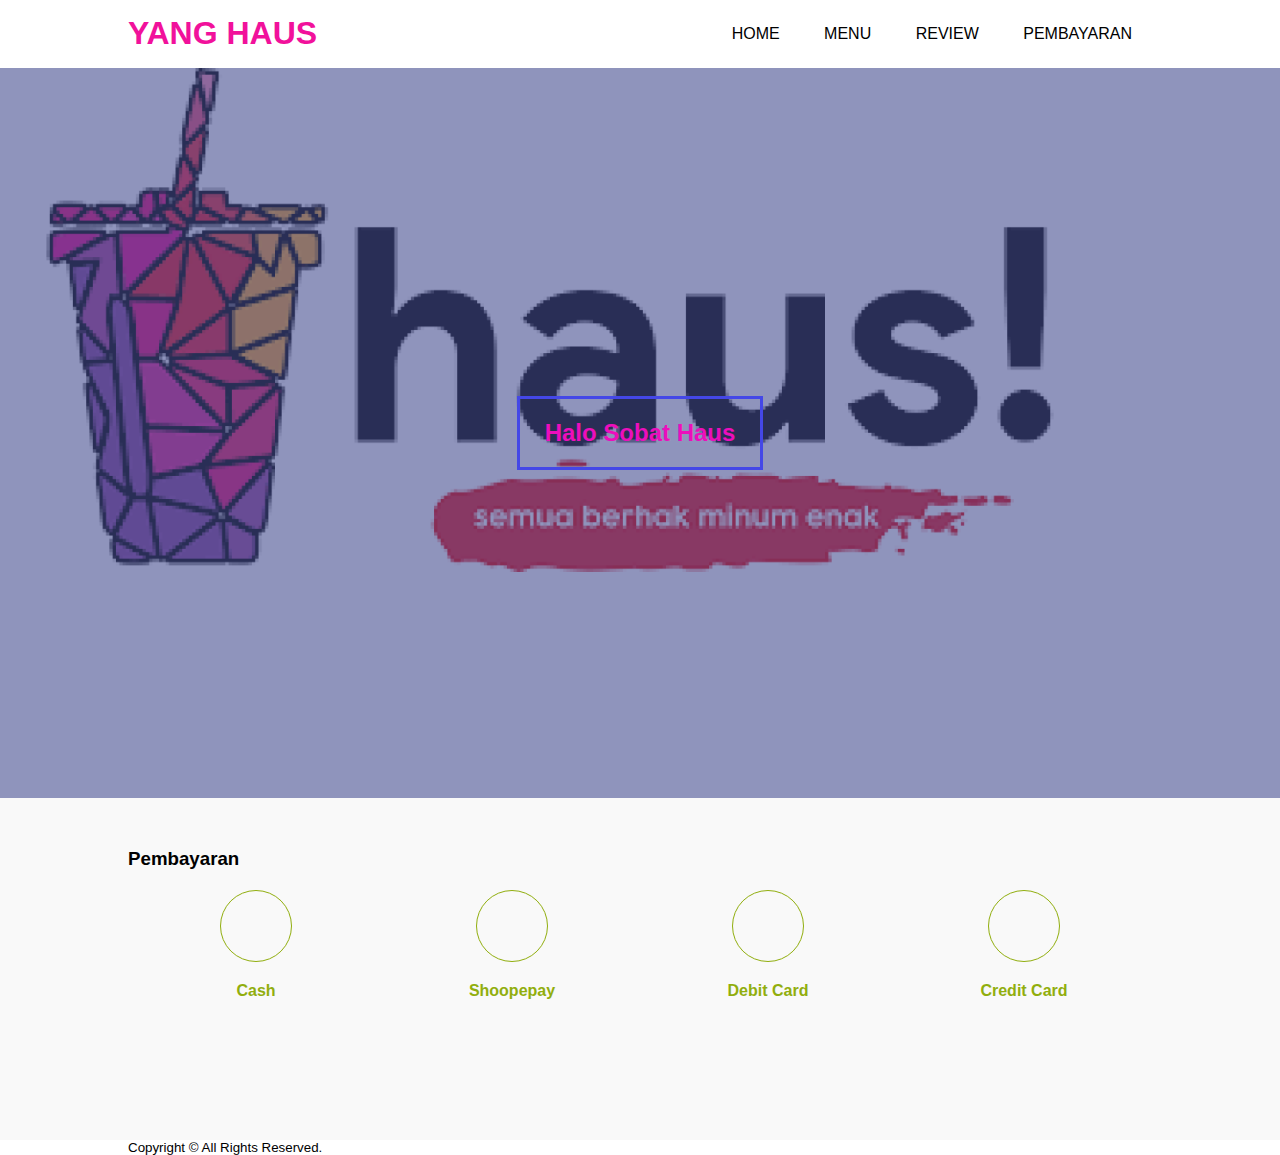
<file: index.html>
<!DOCTYPE >
<html>
    <head>
        <title> ABDUL HADI</title>
        <link rel="stylesheet" type="text/css" href="style.css">
    </head>
    <body>
        <header>
            <div class="container">
                <h1><a href="index.html">YANG HAUS</a></h1>
                <ul>
                    <li><a href="index.html">HOME</a></li>
                    <li><a href="menu.html">MENU</a></li>
                    <li><a href="Reviewer.html">REVIEW</a></li>
                    <li><a href="transaksi.html">PEMBAYARAN</a></li>
                </ul>
            </div>
        </header>
    
    <section class="banner">
        <h2>Halo Sobat Haus</h2>
    </section>
    <section class="service">
        <div class="container">
            <h3>Pembayaran</h3>
            <div class="box">
            <div class="col-4">
                    <div class="icon"><i class="fas fa-mobile"></i></div>
                    <h4>Cash</h4>
                </div>
                <div class="col-4">
                    <div class="icon"><i class="fas fa-globe"></i></div>
                    <h4>Shoopepay</h4>
                </div>
                <div class="col-4">
                    <div class="icon"><i class="fas fa-edit"></i></div>
                    <h4>Debit Card</h4>
                </div>
                <div class="col-4">
                    <div class="icon"><i class="fas fa-chart-bar"></i></div>
                    <h4>Credit Card</h4>
                </div>
            </div>
        </div>
    </section>

     <footer>
        <div class="container">
            <small>Copyright &copy; All Rights Reserved.</small>
        </div>
    </footer>

    </body>
</html>
</file>
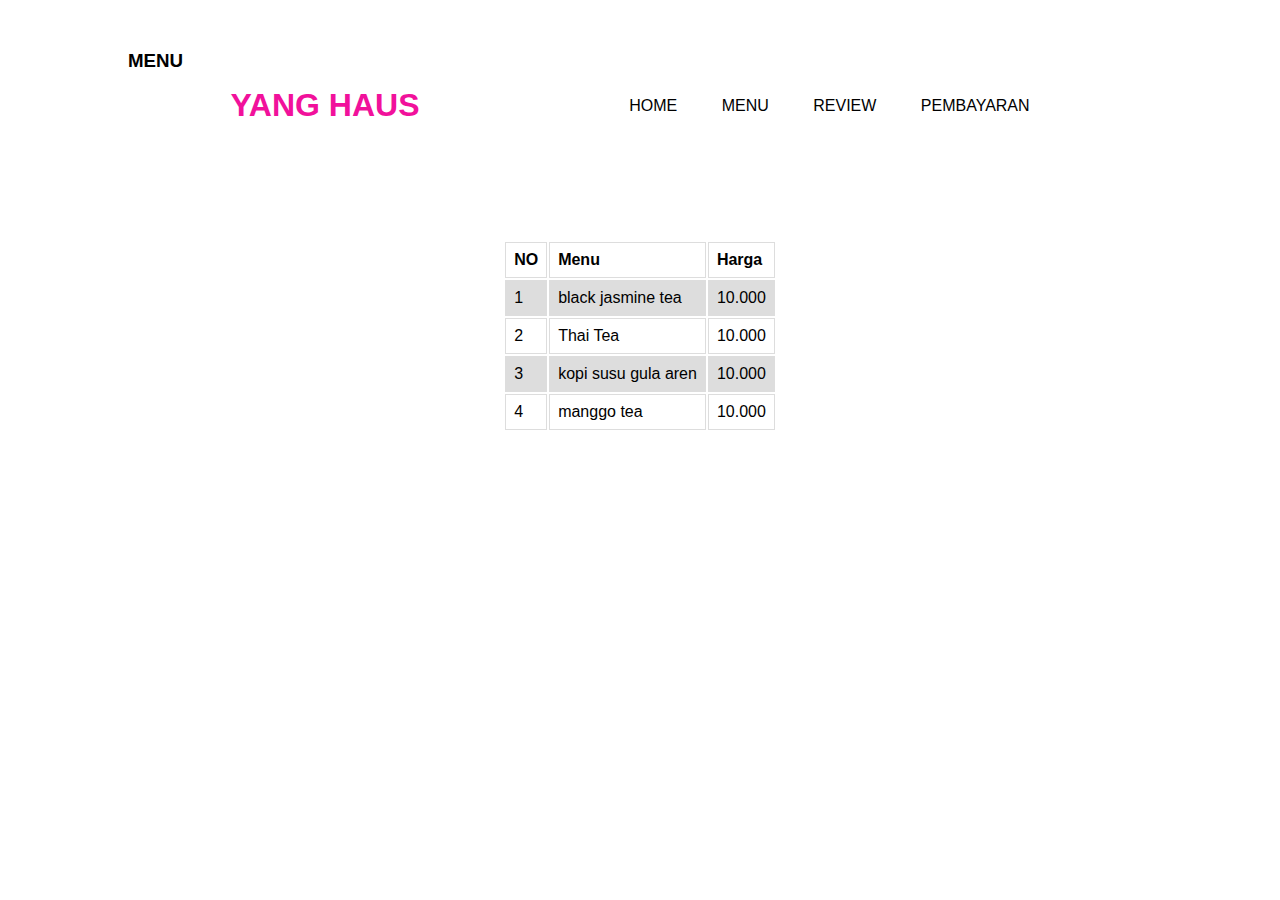
<file: menu.html>
<!DOCTYPE html>
<html lang="en">
<head>
    <meta charset="UTF-8">
    <meta name="viewport" content="width=device-width, initial-scale=1.0">
    <title>Menu</title>
    <link rel="stylesheet" type="text/css" href="style.css">
    
    </div>
</head>
<body>
    <!-- about -->
    <header>
    <section class="about">
        <div class="container">
            <h3>MENU </h3>           
             <div class="container">
                <h1><a href="index.html">YANG HAUS</a></h1>
                <ul>
                    <li><a href="index.html">HOME</a></li>
                    <li><a href="menu.html">MENU</a></li>
                    <li><a href="Reviewer.html">REVIEW</a></li>
                    <li><a href="transaksi.html">PEMBAYARAN</a></li>
                </ul>
            </div>
        </header>
            <center><table>
                <tr>
                  <th>NO</th>
                  <th>Menu</th>
                  <th>Harga</th>
                </tr>
                <tr>
                  <td>1</td>
                  <td>black jasmine tea</td>
                  <td>10.000</td>
                </tr>
                <tr>
                    <td>2</td>
                    <td>Thai Tea</td>
                    <td>10.000</td>
                </tr>
                <tr>
                    <td>3</td>
                    <td>kopi susu gula aren</td>
                    <td>10.000</td>
                </tr>
                <tr>
                    <td>4</td>
                  <td>manggo tea</td>
                  <td>10.000</td>
                </tr>
               
              </table>   </center>
        </div>
    </section>

    
</body>
</html>
</file>
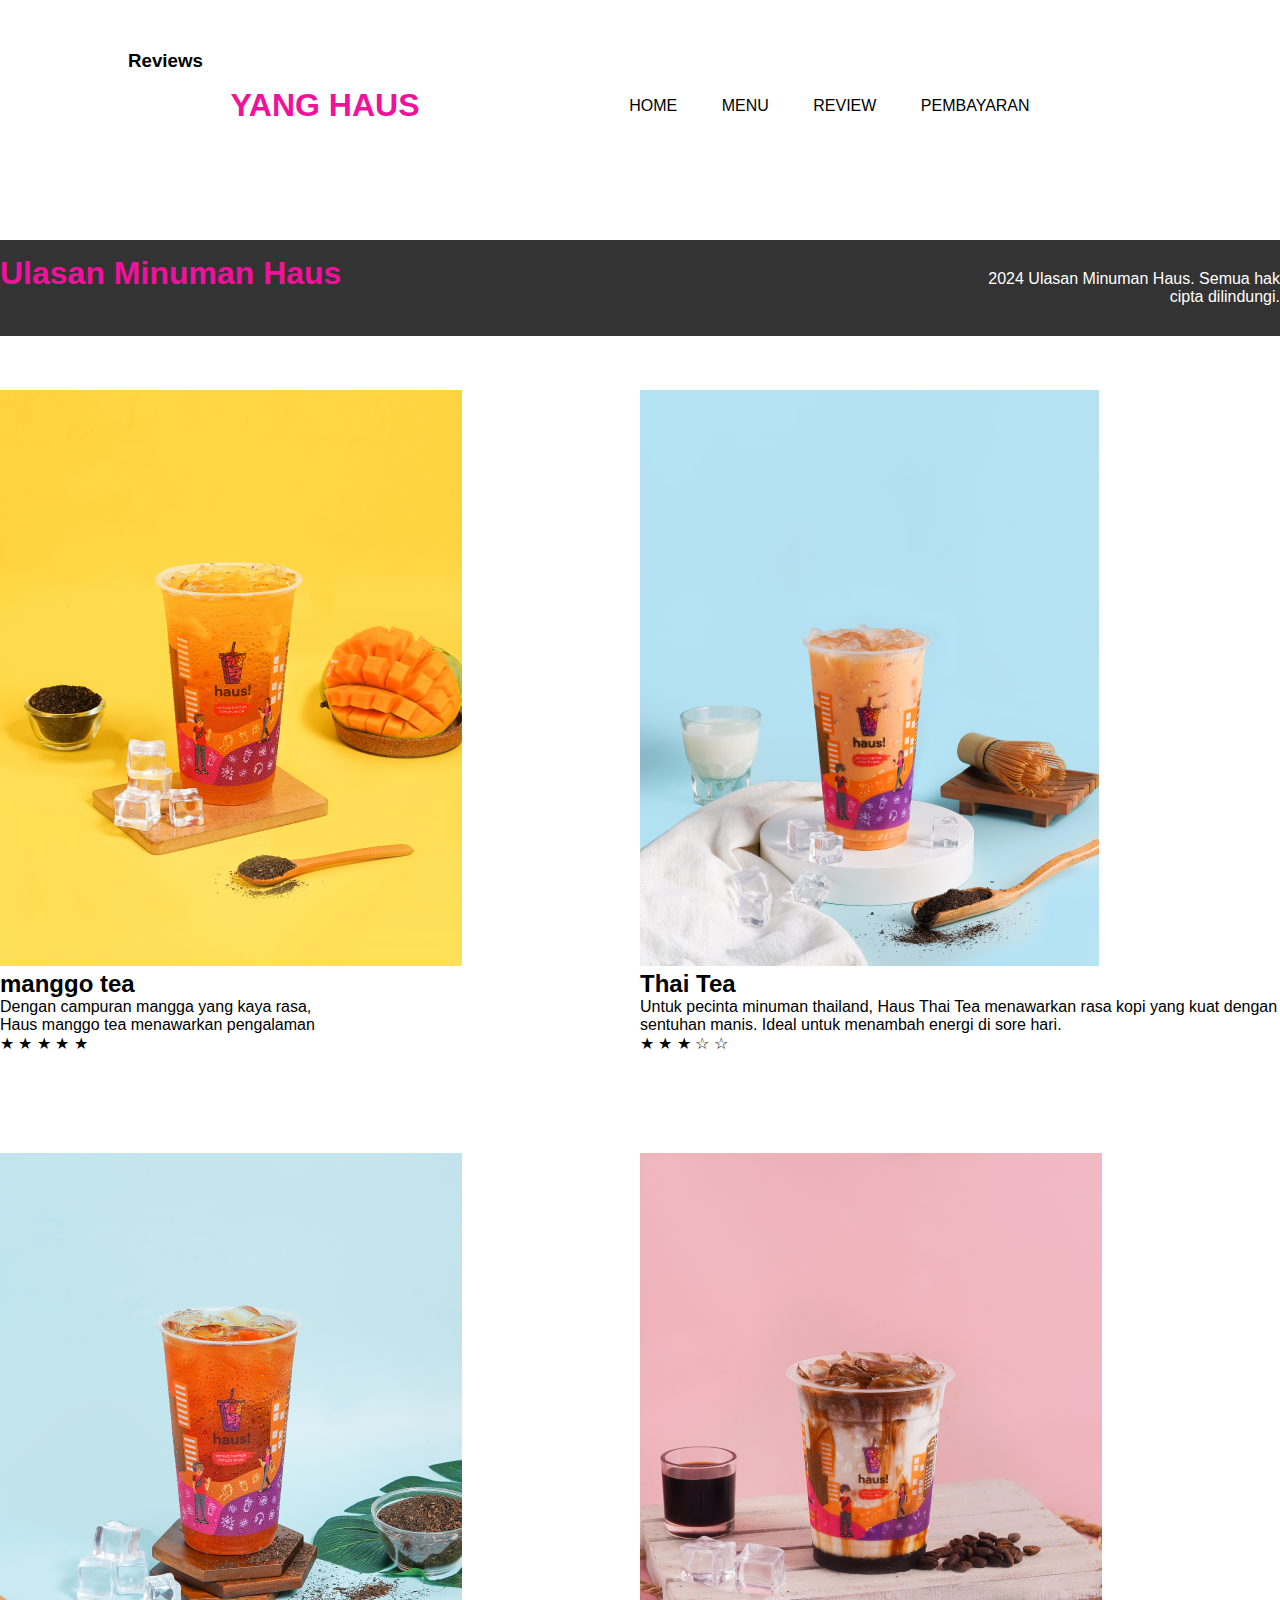
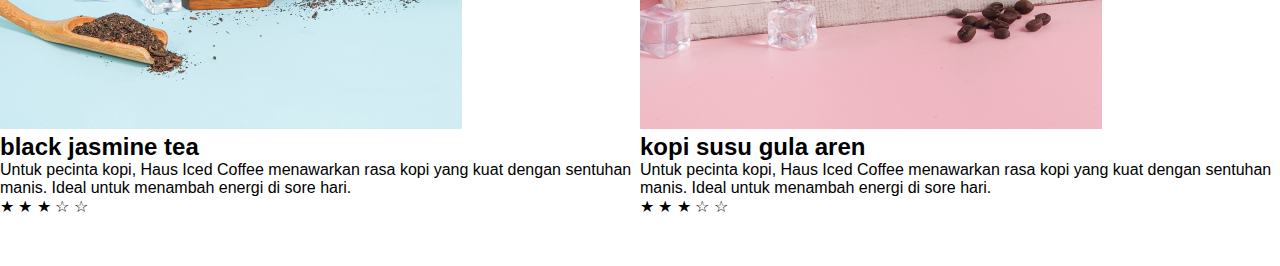
<file: Reviewer.html>
<!DOCTYPE html>
<html lang="en">
<head>
    <meta charset="UTF-8">
    <meta name="viewport" content="width=device-width, initial-scale=1.0">
    <link rel="stylesheet" href="reviewer.css">
    <title>Ulasan Minuman Haus</title>
   
</head>
<body>
    <header>
        <header>
            <section class="about">
                <div class="container">
                    <h3> Reviews </h3>           
                     <div class="container">
                        <h1><a href="index.html">YANG HAUS</a></h1>
                        <ul>
                            <li><a href="index.html">HOME</a></li>
                            <li><a href="menu.html">MENU</a></li>
                            <li><a href="Reviewer.html">REVIEW</a></li>
                            <li><a href="transaksi.html">PEMBAYARAN</a></li>
                        </ul>
                    </div>
                </header>
        <h1>Ulasan Minuman Haus</h1>
    </header>

    
    <main>
        <section class="review">
            <div class="review-image">
        </section>
        <section class="review">
            <div class="review-image">
                <img src="tea_series_mango_tea-U_ySDvmW.png" alt="Minuman Haus 2">
            </div>
            <div class="review-content">
                <h2>manggo tea</h2>
                <p>Dengan campuran mangga yang kaya rasa, <br>Haus manggo tea menawarkan pengalaman <brminum yang menyegarkan dan penuh cita rasa buah.</p>
                <div class="rating">
                    <span class="star">&#9733;</span>
                    <span class="star">&#9733;</span>
                    <span class="star">&#9733;</span>
                    <span class="star">&#9733;</span>
                    <span class="star">&#9733;</span>
                </div>
            </div>
        </section>
        <section class="review">
            <div class="review-image">
                <img src="classic_series_thai_tea-Bt7OTvk5.png" alt="Minuman Haus 3">
            </div>
            <div class="review-content">
                <h2>Thai Tea</h2>
                <p>Untuk pecinta minuman thailand, Haus Thai Tea menawarkan rasa kopi yang kuat dengan sentuhan manis. Ideal untuk menambah energi di sore hari.</p>
                <div class="rating">
                    <span class="star">&#9733;</span>
                    <span class="star">&#9733;</span>
                    <span class="star">&#9733;</span>
                    <span class="star">&#9734;</span>
                    <span class="star">&#9734;</span>
                </div>
            </div>
        </section>
        <section class="review">
            <div class="review-image">
                <img src="tea_series_black_jasmine_tea-Y5LfiNzZ.png" alt="Minuman Haus 3">
            </div>
            <div class="review-content">
                <h2>black jasmine tea</h2>
                <p>Untuk pecinta kopi, Haus Iced Coffee menawarkan rasa kopi yang kuat dengan sentuhan manis. Ideal untuk menambah energi di sore hari.</p>
                <div class="rating">
                    <span class="star">&#9733;</span>
                    <span class="star">&#9733;</span>
                    <span class="star">&#9733;</span>
                    <span class="star">&#9734;</span>
                    <span class="star">&#9734;</span>
                </div>
            </div>
        </section>
        <section class="review">
            <div class="review-image">
                <img src="coffee_series_kopi_susu_gula_aren-BdOlqSt9.png" alt="Minuman Haus 3">
            </div>
            <div class="review-content">
                <h2>kopi susu gula aren</h2>
                <p>Untuk pecinta kopi, Haus Iced Coffee menawarkan rasa kopi yang kuat dengan sentuhan manis. Ideal untuk menambah energi di sore hari.</p>
                <div class="rating">
                    <span class="star">&#9733;</span>
                    <span class="star">&#9733;</span>
                    <span class="star">&#9733;</span>
                    <span class="star">&#9734;</span>
                    <span class="star">&#9734;</span>
                </div>
            </div>
        </section>
    </main>
    <footer>
        <p>2024 Ulasan Minuman Haus. Semua hak cipta dilindungi.</p>
    </footer>
</body>
</html>
</file>
<file: style.css>
/* Reset default styles */
* {
    padding: 0;
    margin: 0;
    font-family: sans-serif;
}

a {
    color: inherit;
    text-decoration: none;
}

/* Container */
.container {
    width: 80%;
    margin: 0 auto;
}

.container:after {
    content: '';
    display: block;
    clear: both;
}

/* Header */
header {
    background: #fff;
}

header h1 {
    float: left;
    padding: 15px 0;
    color: rgb(241, 17, 155);
}

header ul {
    float: right;
}

header ul li {
    display: inline-block;
}

header ul li a {
    padding: 25px 20px;
    display: inline-block;
}

header ul li a:hover {
    background-color: rgb(249, 133, 179);
    color: #8dbff1;
}

.active {
    background-color: rgb(240, 110, 190);
    color: #f9f2f7;
}

/* Banner */
.banner {
    height: 70vh;
    background-image: url("img.o.png");
    background-repeat: no-repeat;
    background-size: 1100px;
    position: relative;
    display: flex;
    justify-content: center;
    align-items: center;
}

.banner:after {
    content: '';
    display: block;
    position: absolute;
    top: 0;
    left: 0;
    right: 0;
    bottom: 0;
    background-color: rgba(68, 76, 143, 0.6);
}

.banner h2 {
    color: #ec0ebc;
    z-index: 1;
    padding: 20px 25px;
    border: 3px solid #4447e7;
}

/* Sections */
section {
    padding: 50px 0;
}

.about, .service {
    padding-bottom: 100px;
}

.service {
    background-color: #f9f9f9;
}

/* Table */
.about table {
    font-family: arial, sans-serif;
    border-collapse: collapse;
    width: 100%;
}

td, th {
    border: 1px solid #dddddd;
    text-align: left;
    padding: 8px;
}

tr:nth-child(even) {
    background-color: #dddddd;
}

/* Box */
.box {
    color: #91ae0e;
}

.box:after {
    content: '';
    display: block;
    clear: both;
}

.box .col-4 {
    width: 25%;
    padding: 20px;
    box-sizing: border-box;
    text-align: center;
    float: left;
}

.icon {
    width: 70px;
    height: 70px;
    border: 1px solid;
    border-radius: 50%;
    text-align: center;
    line-height: 70px;
    font-size: 20px;
    margin: 0 auto;
}

.box .col-4 h4 {
    margin: 20px 0;
}
</file>
<file: reviewer.css>
/* Reset default styles */
* {
    padding: 0;
    margin: 0;
    font-family: sans-serif;
}
.review {
    float: left;
    height: 50%;
    width: 50%;

}
a {
    color: inherit;
    text-decoration: none;
}

/* Container */
.container {
    width: 80%;
    margin: 0 auto;
}

.container:after {
    content: '';
    display: block;
    clear: both;
}

/* Header */
header {
    background: #fff;
}

header h1 {
    float: left;
    padding: 15px 0;
    color: rgb(241, 17, 155);
}

header ul {
    float: right;
}

header ul li {
    display: inline-block;
}

header ul li a {
    padding: 25px 20px;
    display: inline-block;
}

header ul li a:hover {
    background-color: rgb(249, 133, 179);
    color: #8dbff1;
}

.active {
    background-color: rgb(240, 110, 190);
    color: #f9f2f7;
}

/* Banner */
.banner {
    height: 30vh;
    background-image: url("img.o.png");
    background-repeat: no-repeat;
    background-size: 1100px;
    position: relative;
    display: flex;
    justify-content: center;
    align-items: center;
}

.banner:after {
    content: '';
    display: block;
    position: absolute;
    top: 0;
    left: 0;
    right: 0;
    bottom: 0;
    background-color: rgba(68, 76, 143, 0.6);
}

.banner h2 {
    color: #ec0ebc;
    z-index: 1;
    padding: 20px 25px;
    border: 3px solid #4447e7;
}

/* Sections */
section {
    padding: 50px 0;
}

.about, .service {
    padding-bottom: 100px;
}

.service {
    background-color: #f9f9f9;
}

/* Table */
.about table {
    font-family: arial, sans-serif;
    border-collapse: collapse;
    width: 100%;
}

td, th {
    border: 1px solid #dddddd;
    text-align: left;
    padding: 8px;
}

tr:nth-child(even) {
    background-color: #dddddd;
}

/* Box */
.box {
    color: #91ae0e;
}

.box:after {
    content: '';
    display: block;
    clear: both;
}

.box .col-4 {
    width: 25%;
    padding: 20px;
    box-sizing: border-box;
    text-align: center;
    float: left;
}

.icon {
    width: 70px;
    height: 70px;
    border: 1px solid;
    border-radius: 50%;
    text-align: center;
    line-height: 70px;
    font-size: 20px;
    margin: 0 auto;
}

.box .col-4 h4 {
    margin: 20px 0;
}

footer {
    padding: 30px 0;
    background-color: #333;
    color: #fff;
    text-align: center;
    text-align: end;
}
.review-image{
    height: 50%;
    width: 50%;
}
</file>
